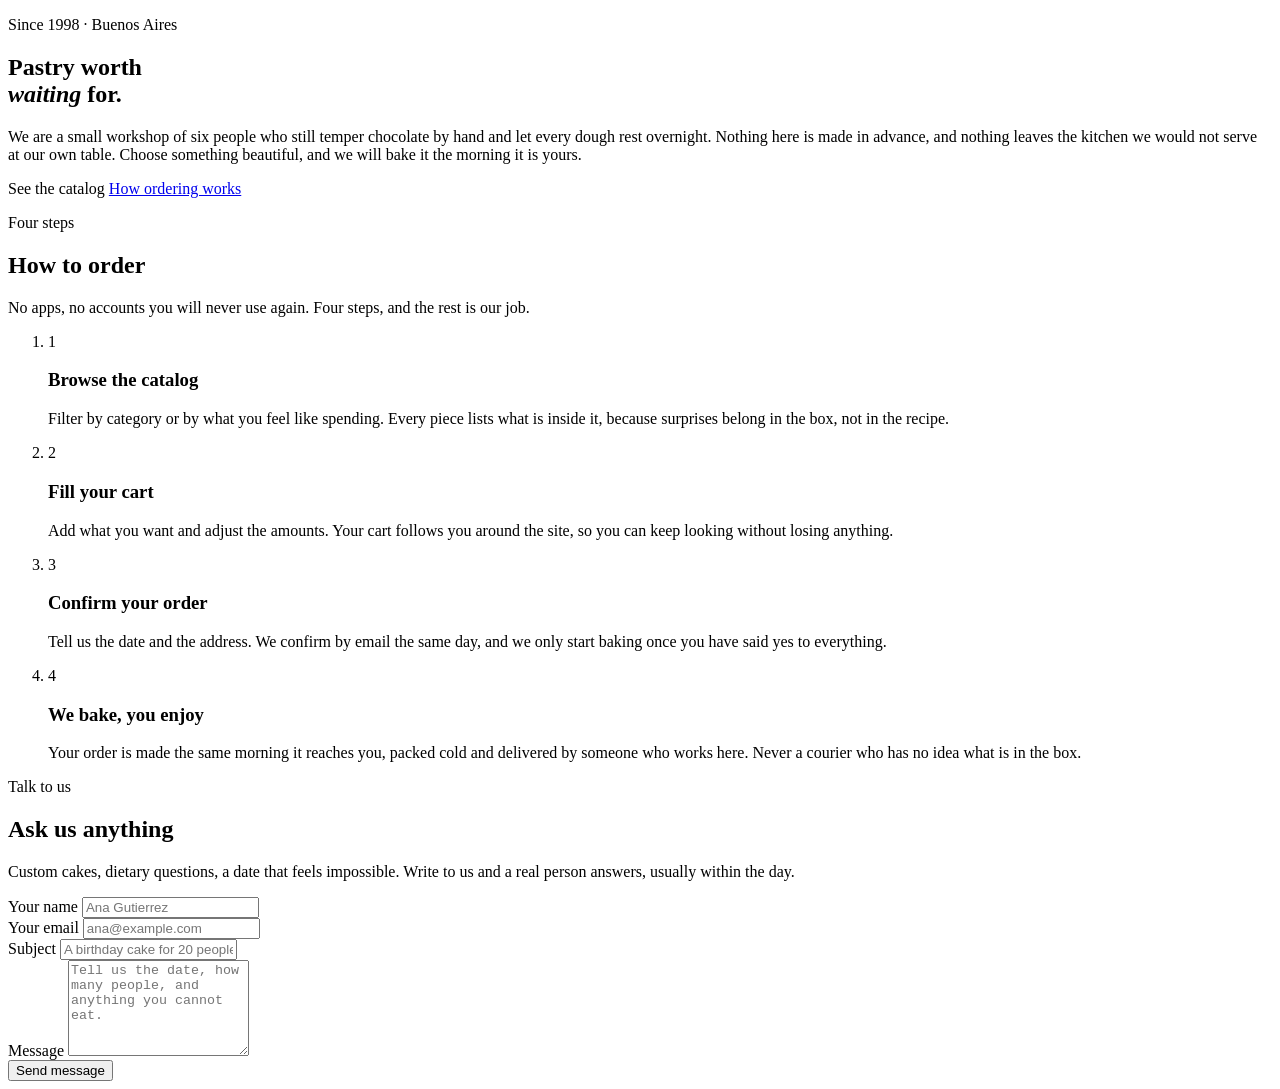
<file: src/main/resources/templates/index.html>
<!DOCTYPE html>
<html lang="en" xmlns:th="http://www.thymeleaf.org">

<head th:replace="~{fragments/layout :: head('Home', 'home.css')}"></head>

<body>

<header th:replace="~{fragments/layout :: header}"></header>

<main>

    <!-- ===================== HERO ===================== -->
    <section class="hero" data-hero>
        <div class="hero__art" aria-hidden="true">
            <span class="hero__blob hero__blob--one"></span>
            <span class="hero__blob hero__blob--two"></span>
            <span class="hero__blob hero__blob--three"></span>
        </div>

        <div class="hero__inner">
            <p class="hero__eyebrow" data-hero-item>Since 1998 &middot; Buenos Aires</p>

            <h1 class="hero__title" data-hero-item>
                Pastry worth<br>
                <em>waiting</em> for.
            </h1>

            <p class="hero__lede" data-hero-item>
                We are a small workshop of six people who still temper chocolate by hand and
                let every dough rest overnight. Nothing here is made in advance, and nothing
                leaves the kitchen we would not serve at our own table. Choose something
                beautiful, and we will bake it the morning it is yours.
            </p>

            <div class="hero__actions" data-hero-item>
                <a class="btn btn--primary" th:href="@{/pasteleria/product}">See the catalog</a>
                <a class="btn btn--outline" href="#como-comprar">How ordering works</a>
            </div>
        </div>
    </section>

    <!--
      Generic flash banner for actions that redirect home (currently: signing out).
      Account creation no longer lands here - it redirects to the sign-in page with
      its own message instead.
    -->
    <div class="page-alert page-alert--ok" th:if="${pageMessage}" th:text="${pageMessage}"></div>

    <!-- ===================== HOW TO BUY (TIMELINE) ===================== -->
    <section class="section section--surface" id="como-comprar" data-reveal>
        <div class="section__inner">
            <p class="section__eyebrow" data-reveal-title>Four steps</p>
            <h2 class="section__title" data-reveal-title>How to order</h2>
            <p class="section__lede">
                No apps, no accounts you will never use again. Four steps, and the rest is our job.
            </p>

            <ol class="timeline">
                <li class="timeline__step" data-reveal-step>
                    <span class="timeline__marker">1</span>
                    <div class="timeline__body">
                        <h3 class="timeline__title">Browse the catalog</h3>
                        <p>
                            Filter by category or by what you feel like spending. Every piece lists
                            what is inside it, because surprises belong in the box, not in the recipe.
                        </p>
                    </div>
                </li>

                <li class="timeline__step" data-reveal-step>
                    <span class="timeline__marker">2</span>
                    <div class="timeline__body">
                        <h3 class="timeline__title">Fill your cart</h3>
                        <p>
                            Add what you want and adjust the amounts. Your cart follows you around
                            the site, so you can keep looking without losing anything.
                        </p>
                    </div>
                </li>

                <li class="timeline__step" data-reveal-step>
                    <span class="timeline__marker">3</span>
                    <div class="timeline__body">
                        <h3 class="timeline__title">Confirm your order</h3>
                        <p>
                            Tell us the date and the address. We confirm by email the same day,
                            and we only start baking once you have said yes to everything.
                        </p>
                    </div>
                </li>

                <li class="timeline__step" data-reveal-step>
                    <span class="timeline__marker">4</span>
                    <div class="timeline__body">
                        <h3 class="timeline__title">We bake, you enjoy</h3>
                        <p>
                            Your order is made the same morning it reaches you, packed cold and
                            delivered by someone who works here. Never a courier who has no idea
                            what is in the box.
                        </p>
                    </div>
                </li>
            </ol>
        </div>
    </section>

    <!-- ===================== CONTACT ===================== -->
    <section class="section" id="contacto" data-reveal>
        <div class="section__inner section__inner--narrow">
            <p class="section__eyebrow" data-reveal-title>Talk to us</p>
            <h2 class="section__title" data-reveal-title>Ask us anything</h2>
            <p class="section__lede">
                Custom cakes, dietary questions, a date that feels impossible. Write to us and a
                real person answers, usually within the day.
            </p>

            <p class="form-alert form-alert--ok" th:if="${contactSuccess}" th:text="${contactSuccess}"></p>
            <p class="form-alert form-alert--error" th:if="${contactError}" th:text="${contactError}"></p>

            <!--
              Bound to ContactFormDTO. Validator.java is still a stub, so there is no
              BindingResult with real errors to render - the browser's own HTML5
              constraints are the only validation in play here.
            -->
            <form class="contact-form" method="post"
                  th:action="@{/pasteleria/contact}"
                  th:object="${contactFormDTO}">

                <div class="field">
                    <label for="senderName">Your name</label>
                    <input type="text" id="senderName" th:field="*{senderNameDTO}"
                           required maxlength="80" placeholder="Ana Gutierrez">
                </div>

                <div class="field">
                    <label for="senderEmail">Your email</label>
                    <input type="email" id="senderEmail" th:field="*{senderEmailDTO}"
                           required maxlength="120" placeholder="ana@example.com">
                </div>

                <div class="field">
                    <label for="subject">Subject</label>
                    <input type="text" id="subject" th:field="*{subjectDTO}"
                           required maxlength="120" placeholder="A birthday cake for 20 people">
                </div>

                <div class="field">
                    <label for="message">Message</label>
                    <textarea id="message" rows="6" th:field="*{messageDTO}"
                              required maxlength="2000"
                              placeholder="Tell us the date, how many people, and anything you cannot eat."></textarea>
                </div>

                <button class="btn btn--primary" type="submit">Send message</button>
            </form>
        </div>
    </section>

</main>

<footer th:replace="~{fragments/layout :: footer}"></footer>
<th:block th:replace="~{fragments/layout :: scripts}"></th:block>

</body>
</html>
</file>
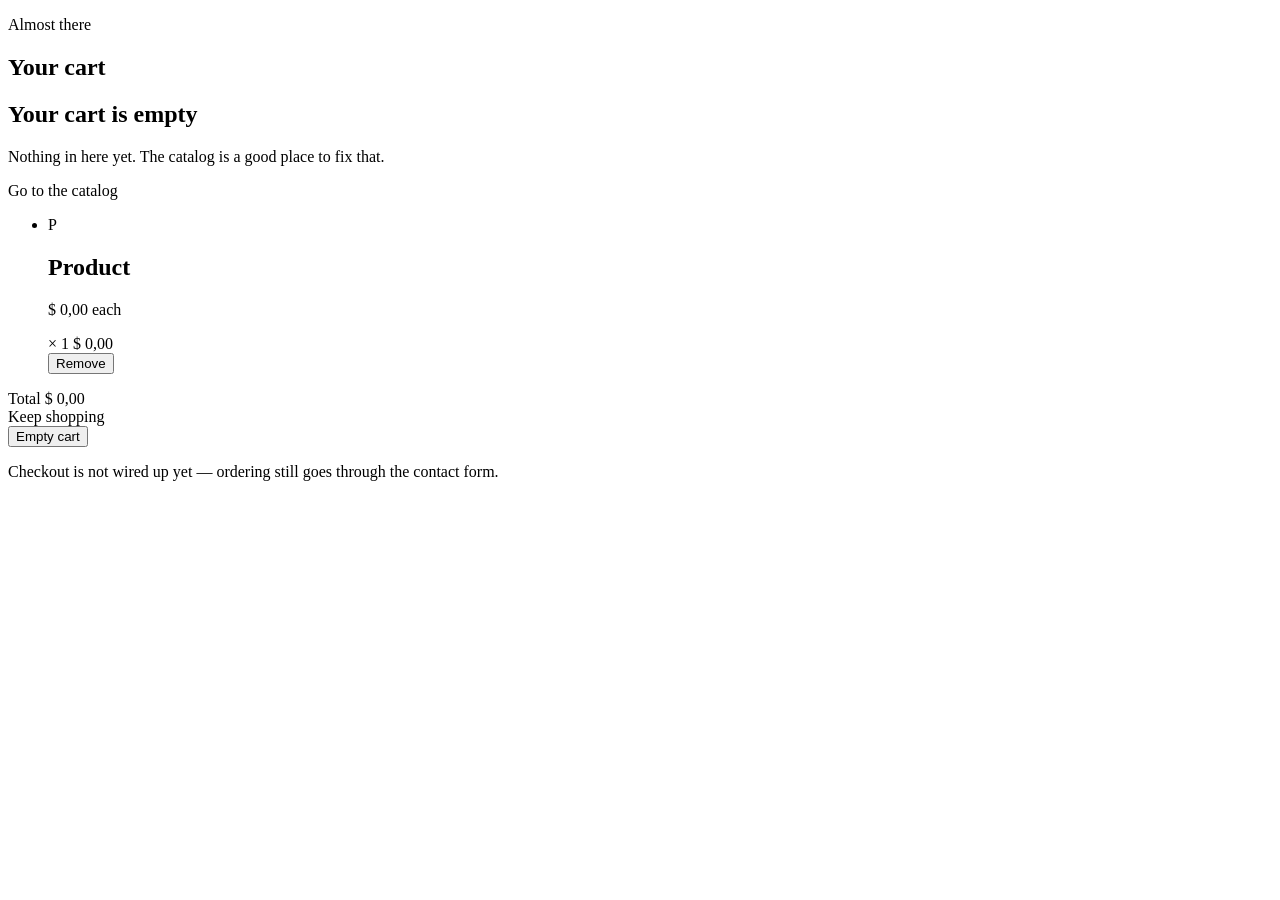
<file: src/main/resources/templates/cart/detail.html>
<!DOCTYPE html>
<html lang="en" xmlns:th="http://www.thymeleaf.org">

<head th:replace="~{fragments/layout :: head('Your cart', 'cart.css')}"></head>

<body>

<header th:replace="~{fragments/layout :: header}"></header>

<main>

    <section class="page-head" data-hero>
        <div class="page-head__inner">
            <p class="section__eyebrow" data-hero-item>Almost there</p>
            <h1 class="page-head__title" data-hero-item>Your cart</h1>
        </div>
    </section>

    <p class="page-alert page-alert--ok" th:if="${cartMessage}" th:text="${cartMessage}"></p>

    <section class="section" data-reveal>
        <div class="section__inner section__inner--narrow">

            <div class="empty-state" th:if="${#lists.isEmpty(cart.itemsDTO)}">
                <h2>Your cart is empty</h2>
                <p>Nothing in here yet. The catalog is a good place to fix that.</p>
                <a class="btn btn--primary" th:href="@{/pasteleria/product}">Go to the catalog</a>
            </div>

            <div th:unless="${#lists.isEmpty(cart.itemsDTO)}">

                <ul class="cart-list">
                    <li class="cart-line" th:each="item : ${cart.itemsDTO}">

                        <span class="cart-line__thumb" aria-hidden="true"
                              th:text="${#strings.substring(item.productDTO.prodNameDTO, 0, 1)}">P</span>

                        <div class="cart-line__info">
                            <h2 class="cart-line__title">
                                <a th:href="@{/pasteleria/product/{id}(id=${item.productDTO.idProductDTO})}"
                                   th:text="${item.productDTO.prodNameDTO}">Product</a>
                            </h2>
                            <p class="cart-line__unit"
                               th:text="'$ ' + ${#numbers.formatDecimal(item.productDTO.prodPriceDTO, 1, 'POINT', 2, 'COMMA')} + ' each'">
                                $ 0,00 each
                            </p>
                        </div>

                        <span class="cart-line__qty">
                            &times;&nbsp;<span th:text="${item.quantityDTO}">1</span>
                        </span>

                        <span class="cart-line__subtotal"
                              th:text="'$ ' + ${#numbers.formatDecimal(item.subtotalDTO, 1, 'POINT', 2, 'COMMA')}">
                            $ 0,00
                        </span>

                        <form method="post"
                              th:action="@{/pasteleria/cart/{id}/remove(id=${item.productDTO.idProductDTO})}">
                            <button class="btn btn--quiet" type="submit"
                                    th:aria-label="'Remove ' + ${item.productDTO.prodNameDTO}">Remove</button>
                        </form>

                    </li>
                </ul>

                <div class="cart-total">
                    <span class="cart-total__label">Total</span>
                    <span class="cart-total__value"
                          th:text="'$ ' + ${#numbers.formatDecimal(cart.totalDTO, 1, 'POINT', 2, 'COMMA')}">
                        $ 0,00
                    </span>
                </div>

                <div class="cart-actions">
                    <a class="btn btn--outline" th:href="@{/pasteleria/product}">Keep shopping</a>
                    <form method="post" th:action="@{/pasteleria/cart/clear}">
                        <button class="btn btn--ghost" type="submit">Empty cart</button>
                    </form>
                </div>

                <p class="cart-note">
                    Checkout is not wired up yet &mdash; ordering still goes through the contact form.
                </p>

            </div>

        </div>
    </section>

</main>

<footer th:replace="~{fragments/layout :: footer}"></footer>
<th:block th:replace="~{fragments/layout :: scripts}"></th:block>

</body>
</html>
</file>
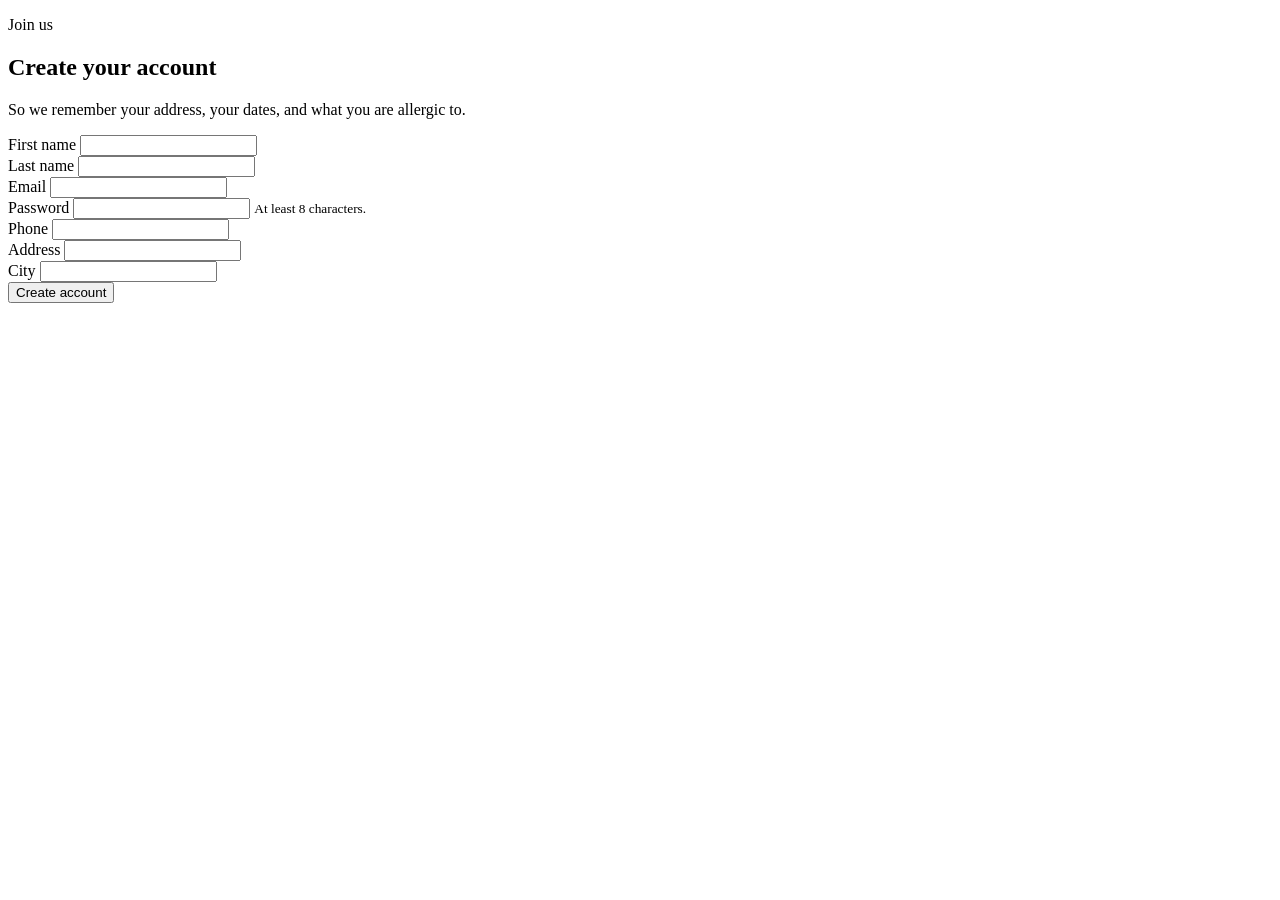
<file: src/main/resources/templates/client/form.html>
<!DOCTYPE html>
<html lang="en" xmlns:th="http://www.thymeleaf.org">

<head th:replace="~{fragments/layout :: head('Create account', 'client.css')}"></head>

<body>

<header th:replace="~{fragments/layout :: header}"></header>

<main>

    <section class="page-head" data-hero>
        <div class="page-head__inner">
            <p class="section__eyebrow" data-hero-item>Join us</p>
            <h1 class="page-head__title" data-hero-item>Create your account</h1>
            <p class="page-head__lede" data-hero-item>
                So we remember your address, your dates, and what you are allergic to.
            </p>
        </div>
    </section>

    <section class="section" data-reveal>
        <div class="section__inner section__inner--narrow">

            <!--
              Bound to the existing ClientDTO. Validator.java is a stub, so the only
              validation here is what the browser enforces.
            -->
            <form class="account-form" method="post"
                  th:action="@{/pasteleria/client}"
                  th:object="${clientDTO}">

                <p class="form-alert form-alert--error" th:if="${registerError}" th:text="${registerError}"></p>

                <div class="field-row">
                    <div class="field">
                        <label for="username">First name</label>
                        <input type="text" id="username" th:field="*{usernameDTO}" required maxlength="60">
                    </div>
                    <div class="field">
                        <label for="surname">Last name</label>
                        <input type="text" id="surname" th:field="*{surnameDTO}" required maxlength="60">
                    </div>
                </div>

                <div class="field">
                    <label for="email">Email</label>
                    <input type="email" id="email" th:field="*{emailDTO}" required maxlength="120">
                </div>

                <div class="field">
                    <label for="password">Password</label>
                    <input type="password" id="password" th:field="*{passwordDTO}" required minlength="8" maxlength="72">
                    <small class="field__hint">At least 8 characters.</small>
                </div>

                <div class="field">
                    <label for="phone">Phone</label>
                    <input type="tel" id="phone" th:field="*{phoneDTO}" maxlength="30">
                </div>

                <div class="field-row">
                    <div class="field">
                        <label for="address">Address</label>
                        <input type="text" id="address" th:field="*{addressDTO}" maxlength="120">
                    </div>
                    <div class="field">
                        <label for="city">City</label>
                        <input type="text" id="city" th:field="*{cityDTO}" maxlength="80">
                    </div>
                </div>

                <button class="btn btn--primary" type="submit">Create account</button>
            </form>

        </div>
    </section>

</main>

<footer th:replace="~{fragments/layout :: footer}"></footer>
<th:block th:replace="~{fragments/layout :: scripts}"></th:block>

</body>
</html>
</file>
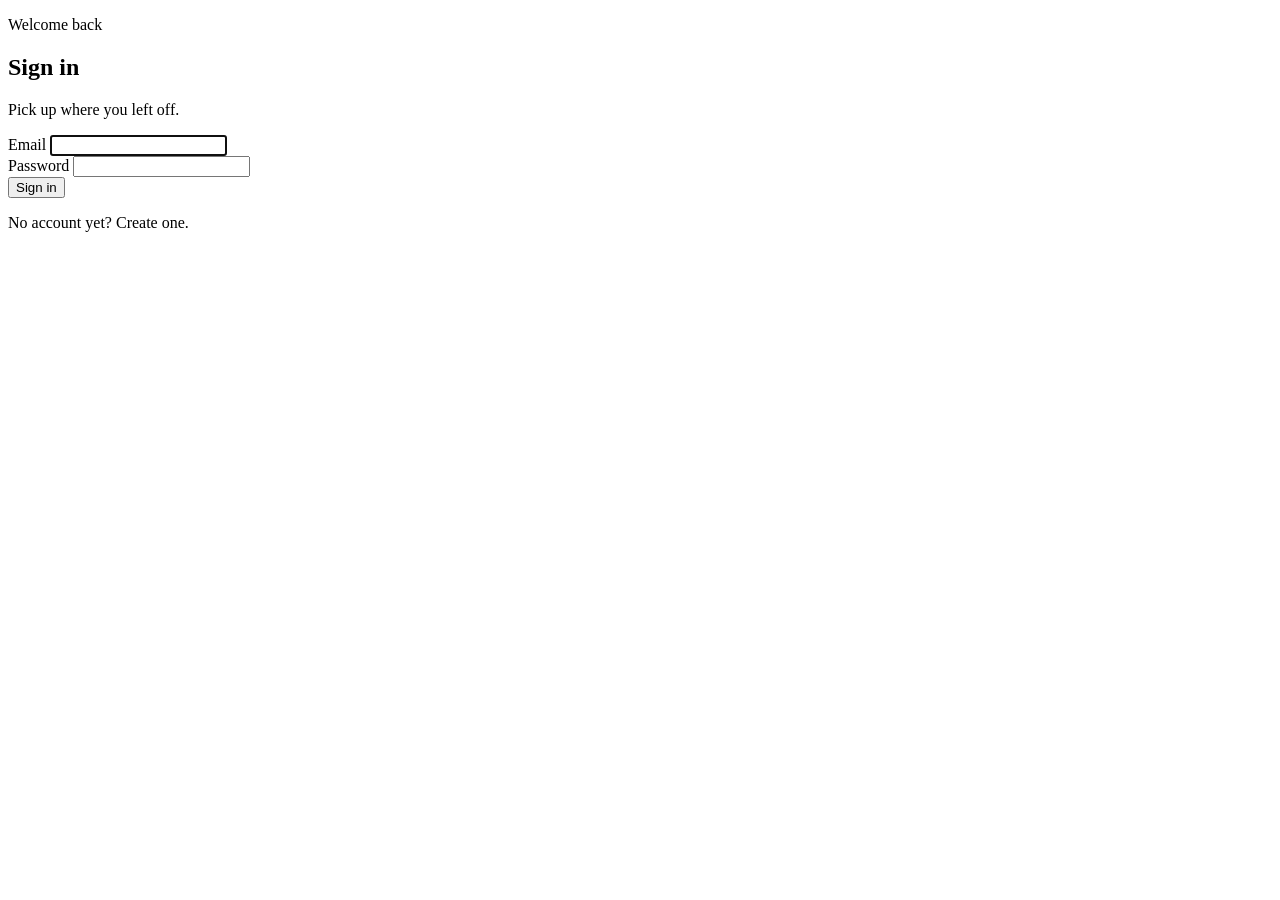
<file: src/main/resources/templates/client/login.html>
<!DOCTYPE html>
<html lang="en" xmlns:th="http://www.thymeleaf.org">

<head th:replace="~{fragments/layout :: head('Sign in', 'client.css')}"></head>

<body>

<header th:replace="~{fragments/layout :: header}"></header>

<main>

    <section class="page-head" data-hero>
        <div class="page-head__inner">
            <p class="section__eyebrow" data-hero-item>Welcome back</p>
            <h1 class="page-head__title" data-hero-item>Sign in</h1>
            <p class="page-head__lede" data-hero-item>
                Pick up where you left off.
            </p>
        </div>
    </section>

    <section class="section" data-reveal>
        <div class="section__inner section__inner--narrow">

            <!--
              Bound to LoginFormDTO, not ClientDTO: this form has two fields, so it
              gets an object with two fields. Validator.java is still a stub, so the
              only client-side checks here are the HTML5 ones.
            -->
            <form class="account-form" method="post"
                  th:action="@{/pasteleria/login}"
                  th:object="${loginFormDTO}">

                <p class="form-alert form-alert--ok" th:if="${loginNotice}" th:text="${loginNotice}"></p>
                <p class="form-alert form-alert--error" th:if="${loginError}" th:text="${loginError}"></p>

                <div class="field">
                    <label for="email">Email</label>
                    <input type="email" id="email" th:field="*{emailDTO}" required maxlength="120" autofocus>
                </div>

                <div class="field">
                    <label for="password">Password</label>
                    <input type="password" id="password" th:field="*{passwordDTO}" required maxlength="72">
                </div>

                <button class="btn btn--primary" type="submit">Sign in</button>

                <p class="field__hint">
                    No account yet?
                    <a th:href="@{/pasteleria/client/new}">Create one</a>.
                </p>
            </form>

        </div>
    </section>

</main>

<footer th:replace="~{fragments/layout :: footer}"></footer>
<th:block th:replace="~{fragments/layout :: scripts}"></th:block>

</body>
</html>
</file>
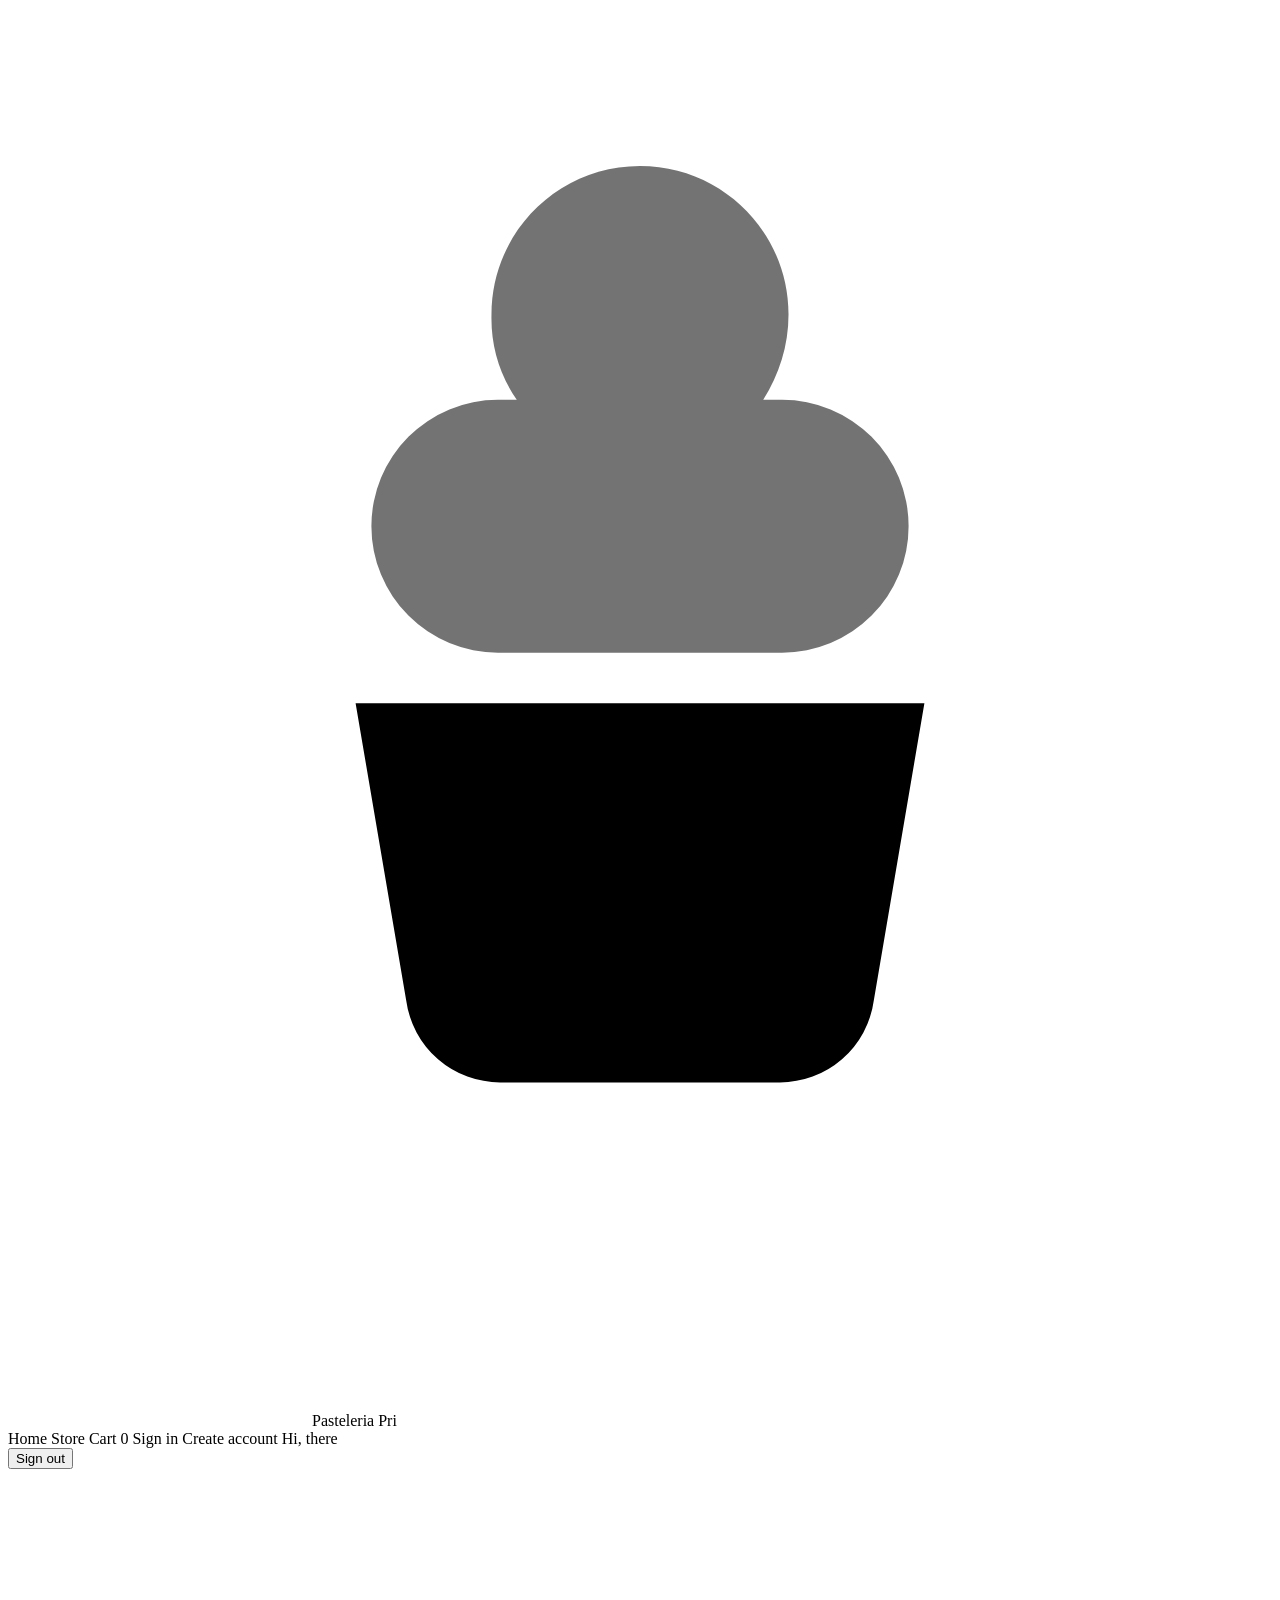
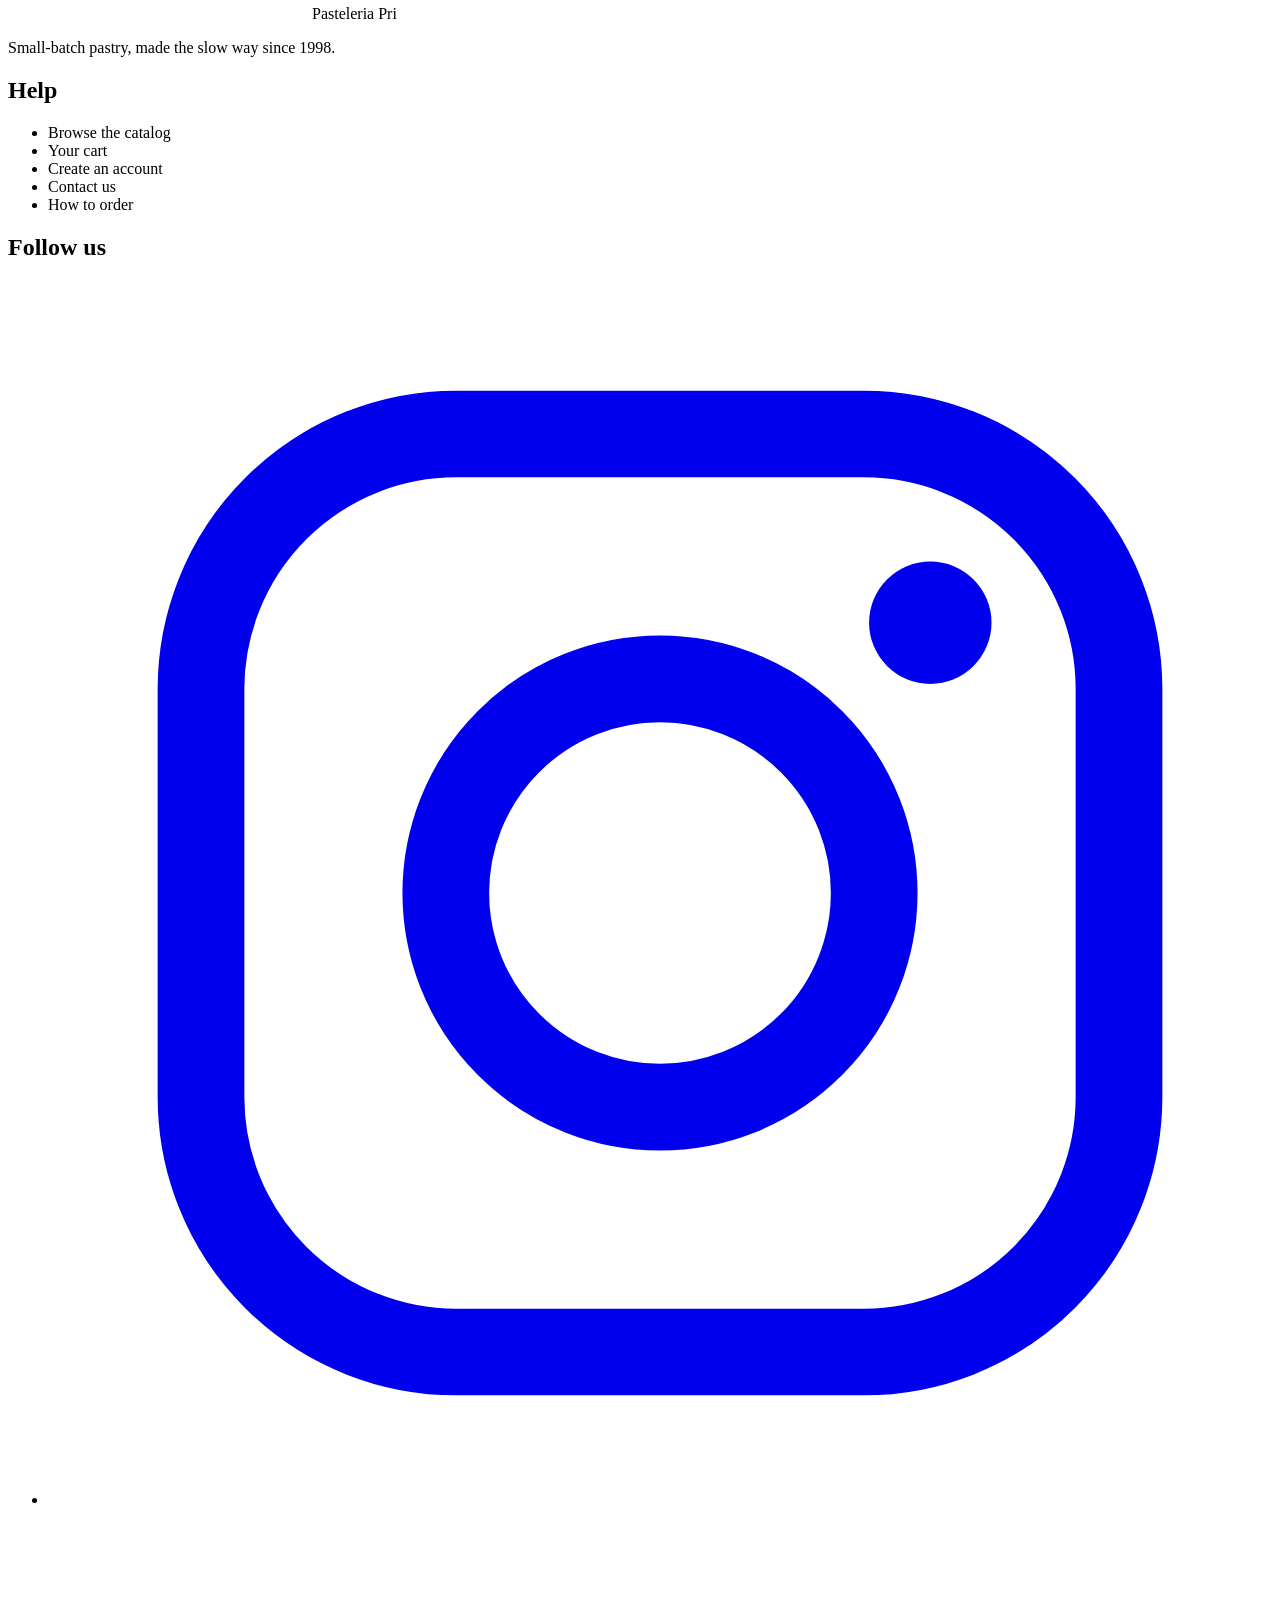
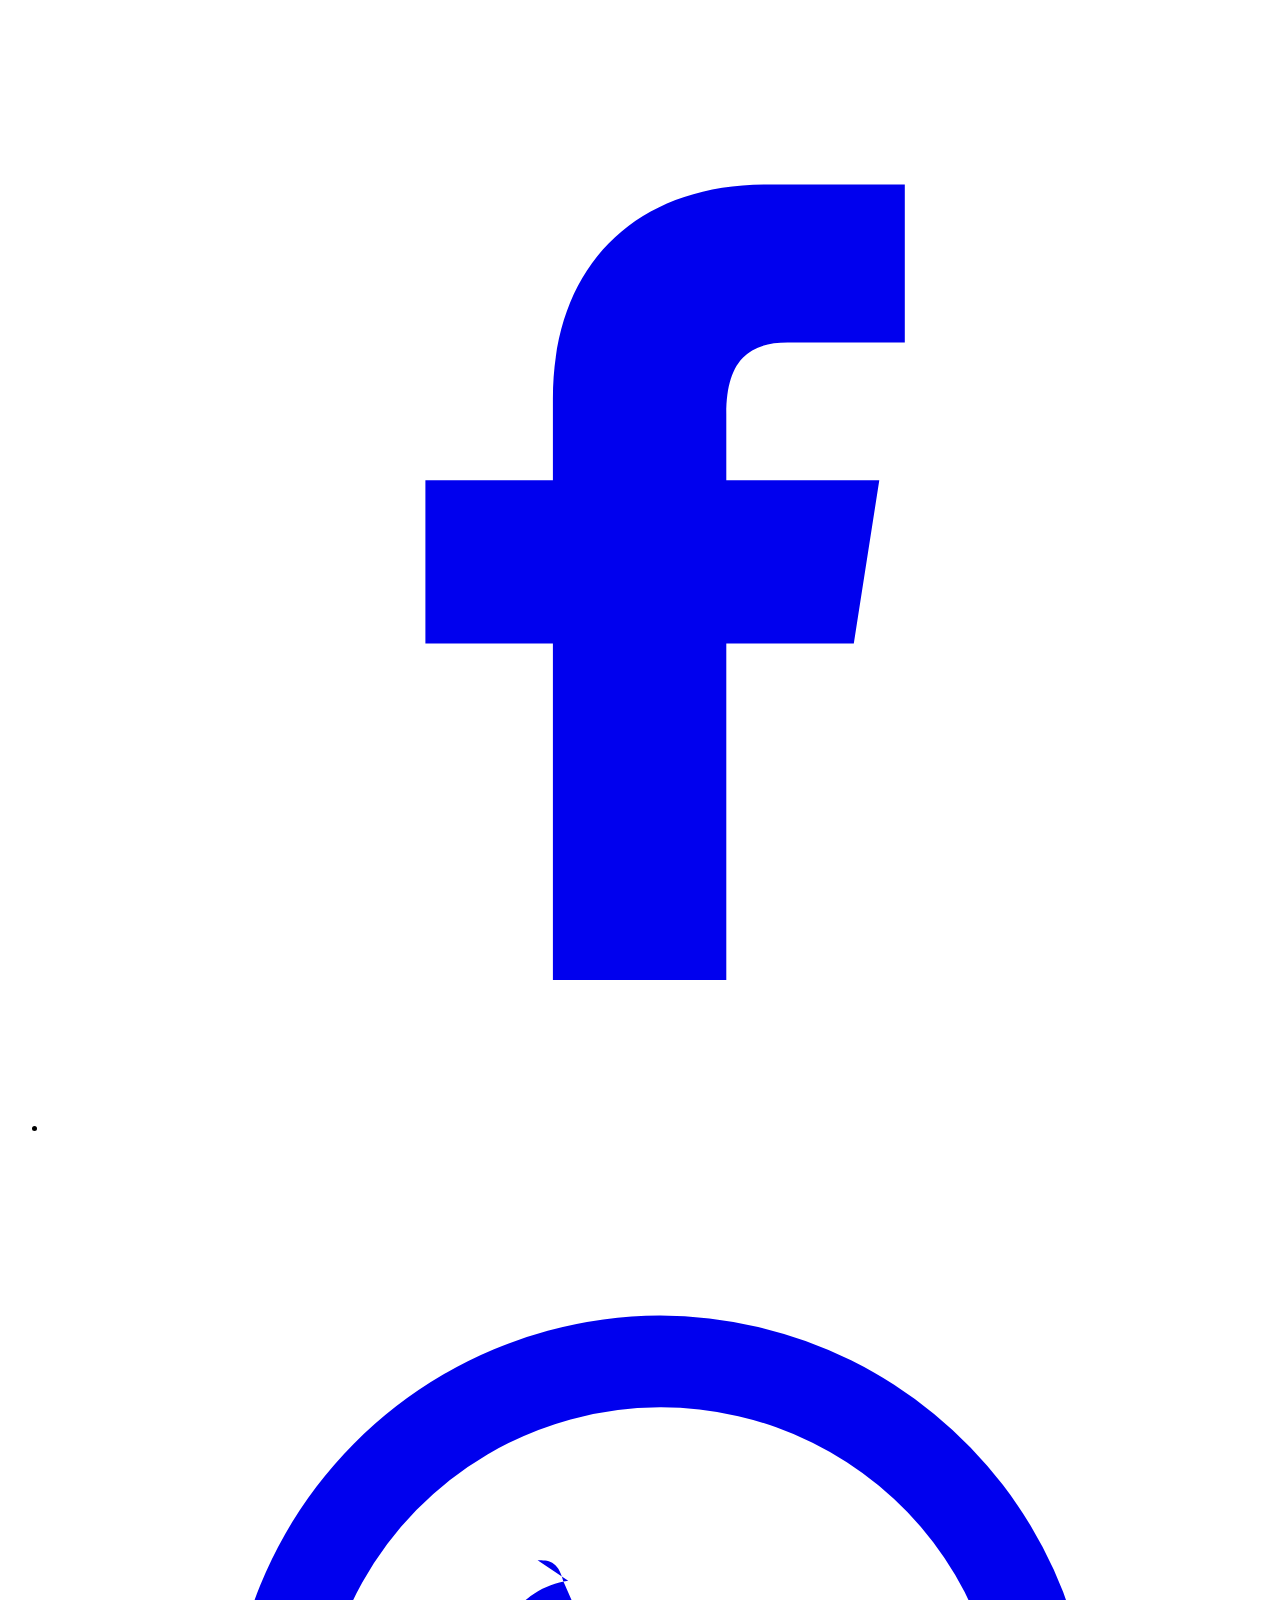
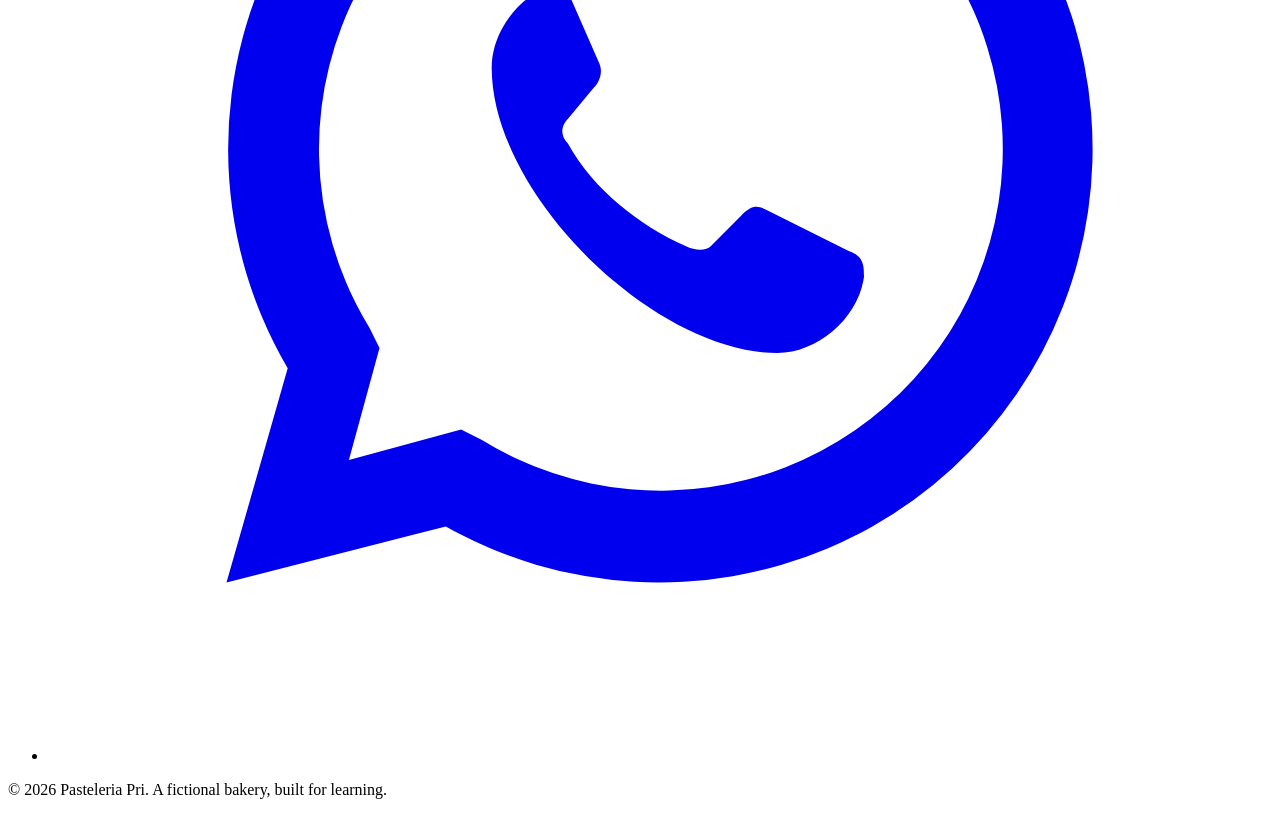
<file: src/main/resources/templates/fragments/layout.html>
<!DOCTYPE html>
<html lang="en" xmlns:th="http://www.thymeleaf.org">

<!--
  Shared page skeleton. Every header, footer and <head> in this project comes
  from here - THYMELEAF-CONVENTIONS.md forbids copy-pasting them into a page.

  Usage from a page template:
    <head th:replace="~{fragments/layout :: head('Catalog', 'product.css')}"></head>
    <header th:replace="~{fragments/layout :: header}"></header>
    <footer th:replace="~{fragments/layout :: footer}"></footer>
    <th:block th:replace="~{fragments/layout :: scripts}"></th:block>
-->

<head th:fragment="head(pageTitle, pageCss)">
    <meta charset="UTF-8">
    <meta name="viewport" content="width=device-width, initial-scale=1">
    <meta name="description" content="Pasteleria Pri - handmade cakes, cupcakes, macarons and chocolates.">
    <title th:text="${pageTitle} + ' | Pasteleria Pri'">Pasteleria Pri</title>
    <link rel="stylesheet" th:href="@{/css/base.css}">
    <link th:if="${pageCss != null}" rel="stylesheet" th:href="@{'/css/' + ${pageCss}}">
</head>

<body>

<!-- Brand mark, reused by the header and the footer -->
<svg th:fragment="logomark" class="logomark" viewBox="0 0 40 40" aria-hidden="true" focusable="false">
    <path d="M20 5c2.6 0 4.7 2.1 4.7 4.7 0 1-.3 1.9-.8 2.7h.6a4 4 0 0 1 0 8H15.5a4 4 0 0 1 0-8h.6a4.6 4.6 0 0 1-.8-2.7C15.3 7.1 17.4 5 20 5z"
          fill="currentColor" opacity=".55"/>
    <path d="M11 22h18l-1.6 9.4A3 3 0 0 1 24.4 34h-8.8a3 3 0 0 1-3-2.6L11 22z"
          fill="currentColor"/>
</svg>

<header th:fragment="header" class="site-header">
    <div class="site-header__inner">
        <a class="brand" th:href="@{/pasteleria}">
            <svg th:replace="~{fragments/layout :: logomark}"></svg>
            <span class="brand__name">Pasteleria&nbsp;Pri</span>
        </a>

        <nav class="nav" aria-label="Main navigation">
            <a class="nav__link" th:href="@{/pasteleria}">Home</a>
            <a class="nav__link" th:href="@{/pasteleria/product}">Store</a>

            <a class="nav__link nav__link--cart" th:href="@{/pasteleria/cart}">
                <span>Cart</span>
                <span class="cart-badge"
                      th:if="${cartItemCount != null and cartItemCount > 0}"
                      th:text="${cartItemCount}">0</span>
            </a>

            <!--
              Signed out: sign in / create account. Signed in: name + sign out.
              loggedClient comes from GlobalWebModelAdvice, which reads the session,
              so every web page gets it without the controller doing anything.
            -->
            <th:block th:if="${loggedClient == null}">
                <a class="nav__link" th:href="@{/pasteleria/login}">Sign in</a>
                <a class="btn btn--ghost nav__cta" th:href="@{/pasteleria/client/new}">Create account</a>
            </th:block>

            <th:block th:if="${loggedClient != null}">
                <span class="nav__user" th:text="'Hi, ' + ${loggedClient.usernameDTO}">Hi, there</span>

                <!--
                  A form, not a link. Signing out changes state, and a GET version
                  could be triggered by any <img> tag or a browser prefetching links.
                -->
                <form class="nav__logout" method="post" th:action="@{/pasteleria/logout}">
                    <button class="btn btn--ghost nav__cta" type="submit">Sign out</button>
                </form>
            </th:block>
        </nav>
    </div>
</header>

<footer th:fragment="footer" class="site-footer">
    <div class="site-footer__inner">

        <div class="site-footer__brand">
            <a class="brand brand--light" th:href="@{/pasteleria}">
                <svg th:replace="~{fragments/layout :: logomark}"></svg>
                <span class="brand__name">Pasteleria&nbsp;Pri</span>
            </a>
            <p class="site-footer__tagline">
                Small-batch pastry, made the slow way since 1998.
            </p>
        </div>

        <div class="site-footer__column">
            <h2 class="site-footer__title">Help</h2>
            <ul class="site-footer__list">
                <li><a th:href="@{/pasteleria/product}">Browse the catalog</a></li>
                <li><a th:href="@{/pasteleria/cart}">Your cart</a></li>
                <li><a th:href="@{/pasteleria/client/new}">Create an account</a></li>
                <li><a th:href="|@{/pasteleria}#contacto|">Contact us</a></li>
                <li><a th:href="|@{/pasteleria}#como-comprar|">How to order</a></li>
            </ul>
        </div>

        <div class="site-footer__column">
            <h2 class="site-footer__title">Follow us</h2>
            <ul class="social">
                <li>
                    <a class="social__link" href="https://instagram.com" aria-label="Instagram"
                       target="_blank" rel="noopener noreferrer">
                        <svg viewBox="0 0 24 24" aria-hidden="true" focusable="false">
                            <rect x="3" y="3" width="18" height="18" rx="5" fill="none"
                                  stroke="currentColor" stroke-width="1.7"/>
                            <circle cx="12" cy="12" r="4.2" fill="none"
                                    stroke="currentColor" stroke-width="1.7"/>
                            <circle cx="17.3" cy="6.7" r="1.2" fill="currentColor"/>
                        </svg>
                    </a>
                </li>
                <li>
                    <a class="social__link" href="https://facebook.com" aria-label="Facebook"
                       target="_blank" rel="noopener noreferrer">
                        <svg viewBox="0 0 24 24" aria-hidden="true" focusable="false">
                            <path d="M14.5 8.5h2.3V5.4h-2.7c-2.6 0-4.2 1.6-4.2 4.2v1.6H7.4v3.2h2.5V21h3.4v-6.6h2.5l.5-3.2h-3v-1.3c0-1 .4-1.4 1.2-1.4z"
                                  fill="currentColor"/>
                        </svg>
                    </a>
                </li>
                <li>
                    <a class="social__link" href="https://wa.me/5490000000000" aria-label="WhatsApp"
                       target="_blank" rel="noopener noreferrer">
                        <svg viewBox="0 0 24 24" aria-hidden="true" focusable="false">
                            <path d="M12 3.5a8.5 8.5 0 0 0-7.3 12.8L3.5 20.5l4.3-1.1A8.5 8.5 0 1 0 12 3.5zm0 1.8a6.7 6.7 0 1 1-3.5 12.4l-.4-.2-2.2.6.6-2.2-.2-.4A6.7 6.7 0 0 1 12 5.3z"
                                  fill="currentColor"/>
                            <path d="M9.6 8.3c.2 0 .4 0 .5.4l.7 1.6c.1.2 0 .4-.1.5l-.5.6c-.1.1-.2.3 0 .5.5.9 1.4 1.6 2.3 2 .2.1.4.1.5 0l.6-.6c.2-.2.3-.2.5-.1l1.6.8c.3.1.3.3.3.5-.1.8-.9 1.5-1.7 1.5-2.4 0-5.6-3.1-5.6-5.6 0-.8.7-1.6 1.5-1.7z"
                                  fill="currentColor"/>
                        </svg>
                    </a>
                </li>
            </ul>
        </div>

    </div>

    <p class="site-footer__legal">
        &copy; <span th:text="${#dates.year(#dates.createNow())}">2026</span>
        Pasteleria Pri. A fictional bakery, built for learning.
    </p>
</footer>

<th:block th:fragment="scripts">
    <script th:src="@{/js/base.js}"></script>
</th:block>

</body>
</html>
</file>
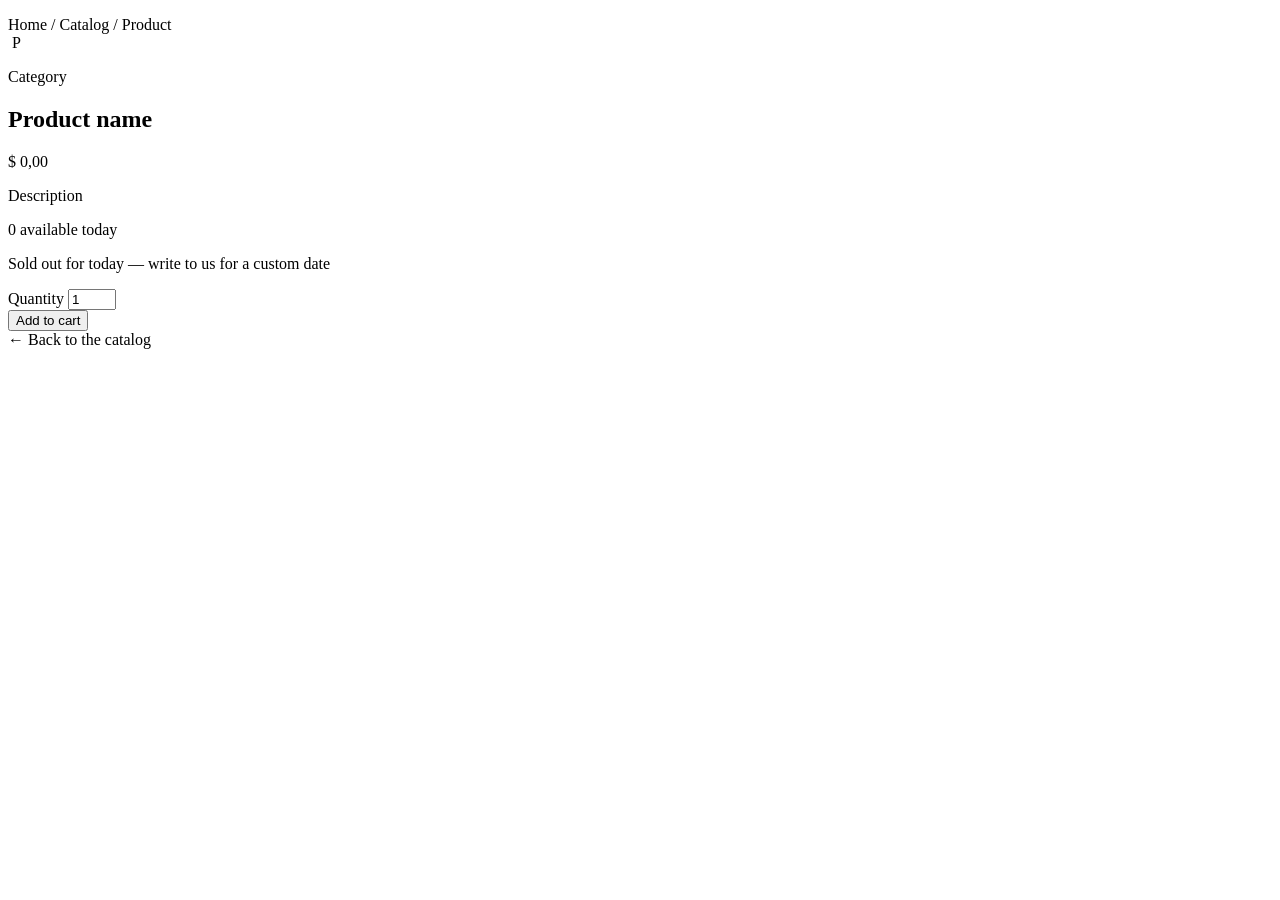
<file: src/main/resources/templates/product/detail.html>
<!DOCTYPE html>
<html lang="en" xmlns:th="http://www.thymeleaf.org">

<head th:replace="~{fragments/layout :: head(${product.prodNameDTO}, 'product.css')}"></head>

<body>

<header th:replace="~{fragments/layout :: header}"></header>

<main>

    <p class="page-alert page-alert--ok" th:if="${cartMessage}" th:text="${cartMessage}"></p>

    <section class="product-detail" data-hero>
        <div class="product-detail__inner">

            <nav class="breadcrumb" aria-label="Breadcrumb">
                <a th:href="@{/pasteleria}">Home</a>
                <span aria-hidden="true">/</span>
                <a th:href="@{/pasteleria/product}">Catalog</a>
                <span aria-hidden="true">/</span>
                <span th:text="${product.prodNameDTO}">Product</span>
            </nav>

            <div class="product-detail__layout">

                <div class="product-detail__media" data-hero-item>
                    <img th:if="${product.imgDTO != null and !product.imgDTO.isEmpty()}"
                         th:src="${product.imgDTO}" th:alt="${product.prodNameDTO}">
                    <span th:unless="${product.imgDTO != null and !product.imgDTO.isEmpty()}"
                          class="product-detail__placeholder"
                          th:text="${#strings.substring(product.prodNameDTO, 0, 1)}"
                          aria-hidden="true">P</span>
                </div>

                <div class="product-detail__info" data-hero-item>

                    <p class="product-detail__type"
                       th:if="${product.productTypeDTO != null}"
                       th:text="${product.productTypeDTO.productTypeNameDTO}">Category</p>

                    <h1 class="product-detail__title" th:text="${product.prodNameDTO}">Product name</h1>

                    <p class="product-detail__price"
                       th:text="'$ ' + ${#numbers.formatDecimal(product.prodPriceDTO, 1, 'POINT', 2, 'COMMA')}">
                        $ 0,00
                    </p>

                    <p class="product-detail__desc" th:text="${product.prodDescriptionDTO}">Description</p>

                    <p class="product-detail__stock"
                       th:if="${product.prodQuantityDTO != null and product.prodQuantityDTO > 0}">
                        <span th:text="${product.prodQuantityDTO}">0</span> available today
                    </p>
                    <p class="product-detail__stock product-detail__stock--out"
                       th:if="${product.prodQuantityDTO == null or product.prodQuantityDTO <= 0}">
                        Sold out for today &mdash; write to us for a custom date
                    </p>

                    <form class="product-detail__buy" method="post" th:action="@{/pasteleria/cart/add}">
                        <input type="hidden" name="productId" th:value="${product.idProductDTO}">
                        <input type="hidden" name="returnUrl" value="/pasteleria/cart">

                        <div class="field field--inline">
                            <label for="quantity">Quantity</label>
                            <input type="number" id="quantity" name="quantity"
                                   value="1" min="1" max="99" required>
                        </div>

                        <button class="btn btn--primary" type="submit">Add to cart</button>
                    </form>

                    <a class="back-link" th:href="@{/pasteleria/product}">&larr; Back to the catalog</a>

                </div>

            </div>
        </div>
    </section>

</main>

<footer th:replace="~{fragments/layout :: footer}"></footer>
<th:block th:replace="~{fragments/layout :: scripts}"></th:block>

</body>
</html>
</file>
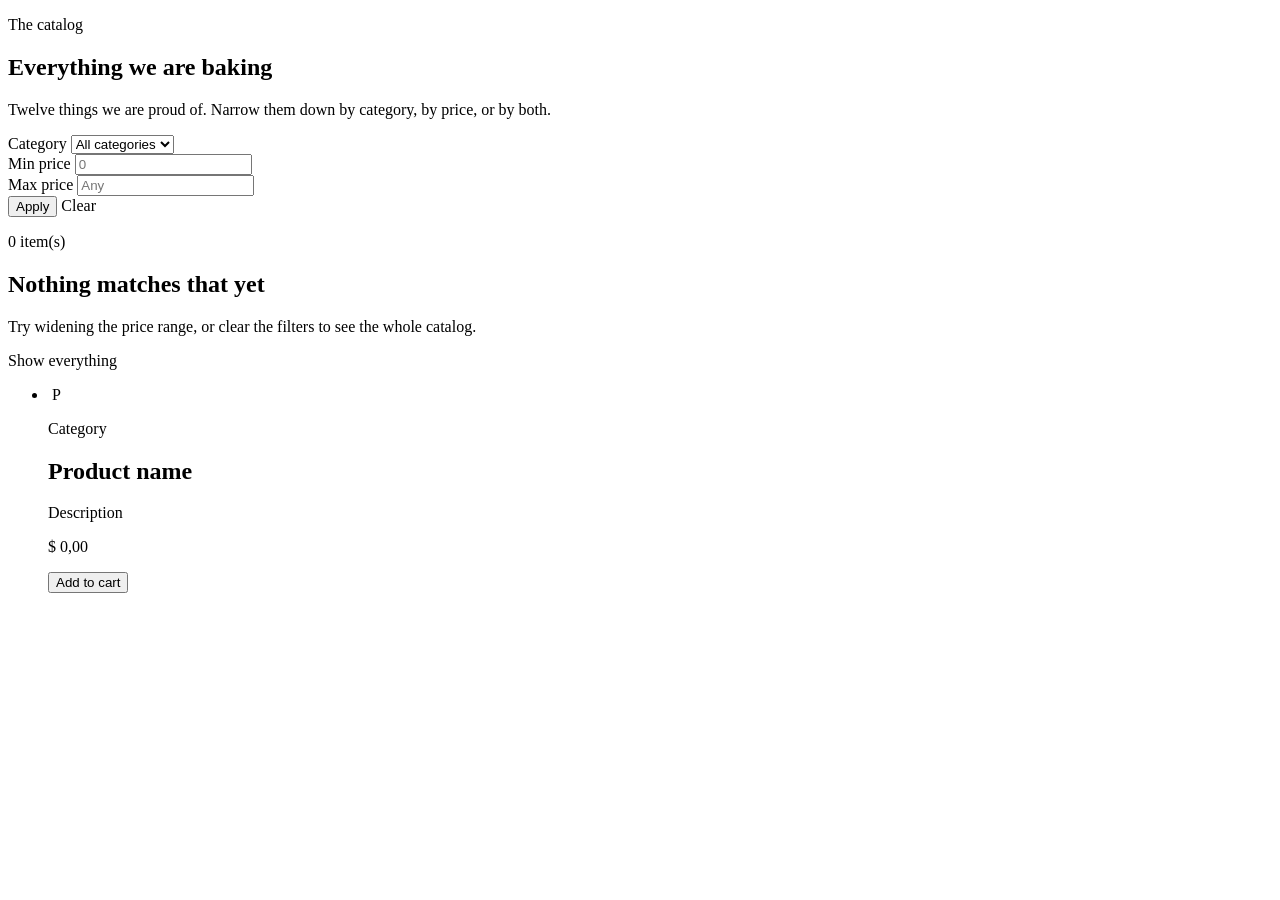
<file: src/main/resources/templates/product/list.html>
<!DOCTYPE html>
<html lang="en" xmlns:th="http://www.thymeleaf.org">

<head th:replace="~{fragments/layout :: head('Catalog', 'product.css')}"></head>

<body>

<header th:replace="~{fragments/layout :: header}"></header>

<main>

    <section class="page-head" data-hero>
        <div class="page-head__inner">
            <p class="section__eyebrow" data-hero-item>The catalog</p>
            <h1 class="page-head__title" data-hero-item>Everything we are baking</h1>
            <p class="page-head__lede" data-hero-item>
                Twelve things we are proud of. Narrow them down by category, by price, or by both.
            </p>
        </div>
    </section>

    <p class="page-alert page-alert--ok" th:if="${cartMessage}" th:text="${cartMessage}"></p>

    <section class="section" data-reveal>
        <div class="section__inner">

            <!-- Filters. A GET form so every result is a shareable, reloadable URL. -->
            <form class="filters" method="get" th:action="@{/pasteleria/product}">
                <div class="field field--inline">
                    <label for="typeId">Category</label>
                    <select id="typeId" name="typeId">
                        <option value="">All categories</option>
                        <option th:each="type : ${productTypes}"
                                th:value="${type.idProductTypeDTO}"
                                th:text="${type.productTypeNameDTO}"
                                th:selected="${selectedTypeId != null and selectedTypeId == type.idProductTypeDTO}">
                        </option>
                    </select>
                </div>

                <div class="field field--inline">
                    <label for="minPrice">Min price</label>
                    <input type="number" id="minPrice" name="minPrice" min="0" step="50"
                           placeholder="0" th:value="${selectedMinPrice}">
                </div>

                <div class="field field--inline">
                    <label for="maxPrice">Max price</label>
                    <input type="number" id="maxPrice" name="maxPrice" min="0" step="50"
                           placeholder="Any" th:value="${selectedMaxPrice}">
                </div>

                <div class="filters__actions">
                    <button class="btn btn--primary" type="submit">Apply</button>
                    <a class="btn btn--ghost" th:href="@{/pasteleria/product}">Clear</a>
                </div>
            </form>

            <p class="results-count">
                <span th:text="${#lists.size(products)}">0</span> item(s)
            </p>

            <!-- Empty state -->
            <div class="empty-state" th:if="${#lists.isEmpty(products)}">
                <h2>Nothing matches that yet</h2>
                <p>Try widening the price range, or clear the filters to see the whole catalog.</p>
                <a class="btn btn--outline" th:href="@{/pasteleria/product}">Show everything</a>
            </div>

            <ul class="product-grid" th:unless="${#lists.isEmpty(products)}">
                <li class="product-card" th:each="product : ${products}" data-reveal-step>

                    <a class="product-card__media"
                       th:href="@{/pasteleria/product/{id}(id=${product.idProductDTO})}">
                        <img th:if="${product.imgDTO != null and !product.imgDTO.isEmpty()}"
                             th:src="${product.imgDTO}" th:alt="${product.prodNameDTO}">
                        <!-- No photo on file: a palette tile carrying the initial -->
                        <span th:unless="${product.imgDTO != null and !product.imgDTO.isEmpty()}"
                              class="product-card__placeholder"
                              th:text="${#strings.substring(product.prodNameDTO, 0, 1)}"
                              aria-hidden="true">P</span>
                    </a>

                    <div class="product-card__body">
                        <p class="product-card__type"
                           th:if="${product.productTypeDTO != null}"
                           th:text="${product.productTypeDTO.productTypeNameDTO}">Category</p>

                        <h2 class="product-card__title">
                            <a th:href="@{/pasteleria/product/{id}(id=${product.idProductDTO})}"
                               th:text="${product.prodNameDTO}">Product name</a>
                        </h2>

                        <p class="product-card__desc" th:text="${product.prodDescriptionDTO}">Description</p>

                        <p class="product-card__price"
                           th:text="'$ ' + ${#numbers.formatDecimal(product.prodPriceDTO, 1, 'POINT', 2, 'COMMA')}">
                            $ 0,00
                        </p>

                        <form method="post" th:action="@{/pasteleria/cart/add}">
                            <input type="hidden" name="productId" th:value="${product.idProductDTO}">
                            <input type="hidden" name="quantity" value="1">
                            <input type="hidden" name="returnUrl" th:value="${returnUrl}">
                            <button class="btn btn--primary btn--block" type="submit">Add to cart</button>
                        </form>
                    </div>

                </li>
            </ul>

        </div>
    </section>

</main>

<footer th:replace="~{fragments/layout :: footer}"></footer>
<th:block th:replace="~{fragments/layout :: scripts}"></th:block>

</body>
</html>
</file>
